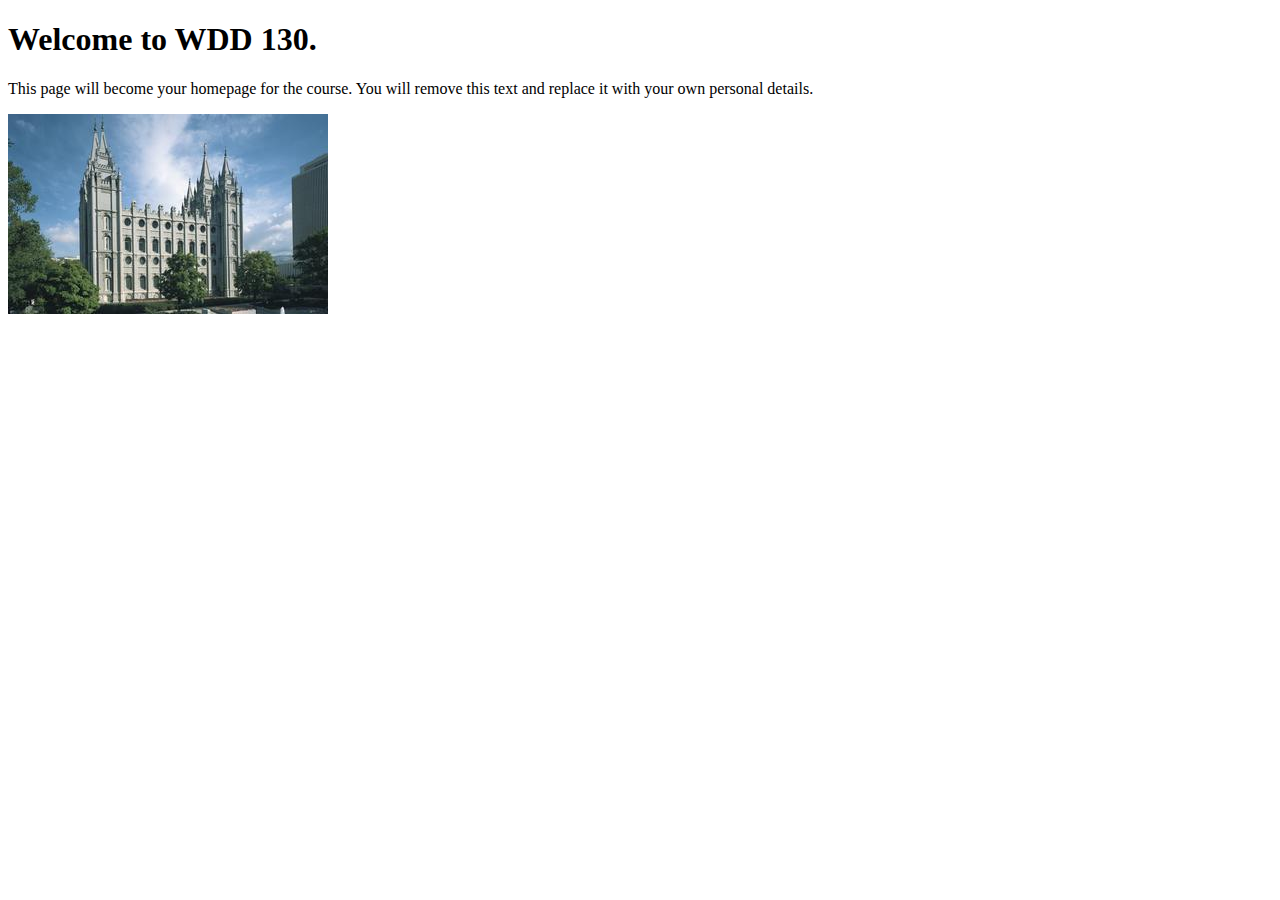
<file: index.html>
<!DOCTYPE html>
<html lang="en">
<head>
    <meta charset="UTF-8">
    <meta name="viewport" content="width=device-width, initial-scale=1.0">
    <title>WDD 130 | Personal Homepage</title>
</head>
<body>
    <h1>Welcome to WDD 130.</h1>
    <p>This page will become your homepage for the course. You will remove this text and replace it with your own personal details.</p>

    <img src="images/salt-lake-temple.jpg" alt="The Salt Lake Temple.">
</body>
</html>
</file>
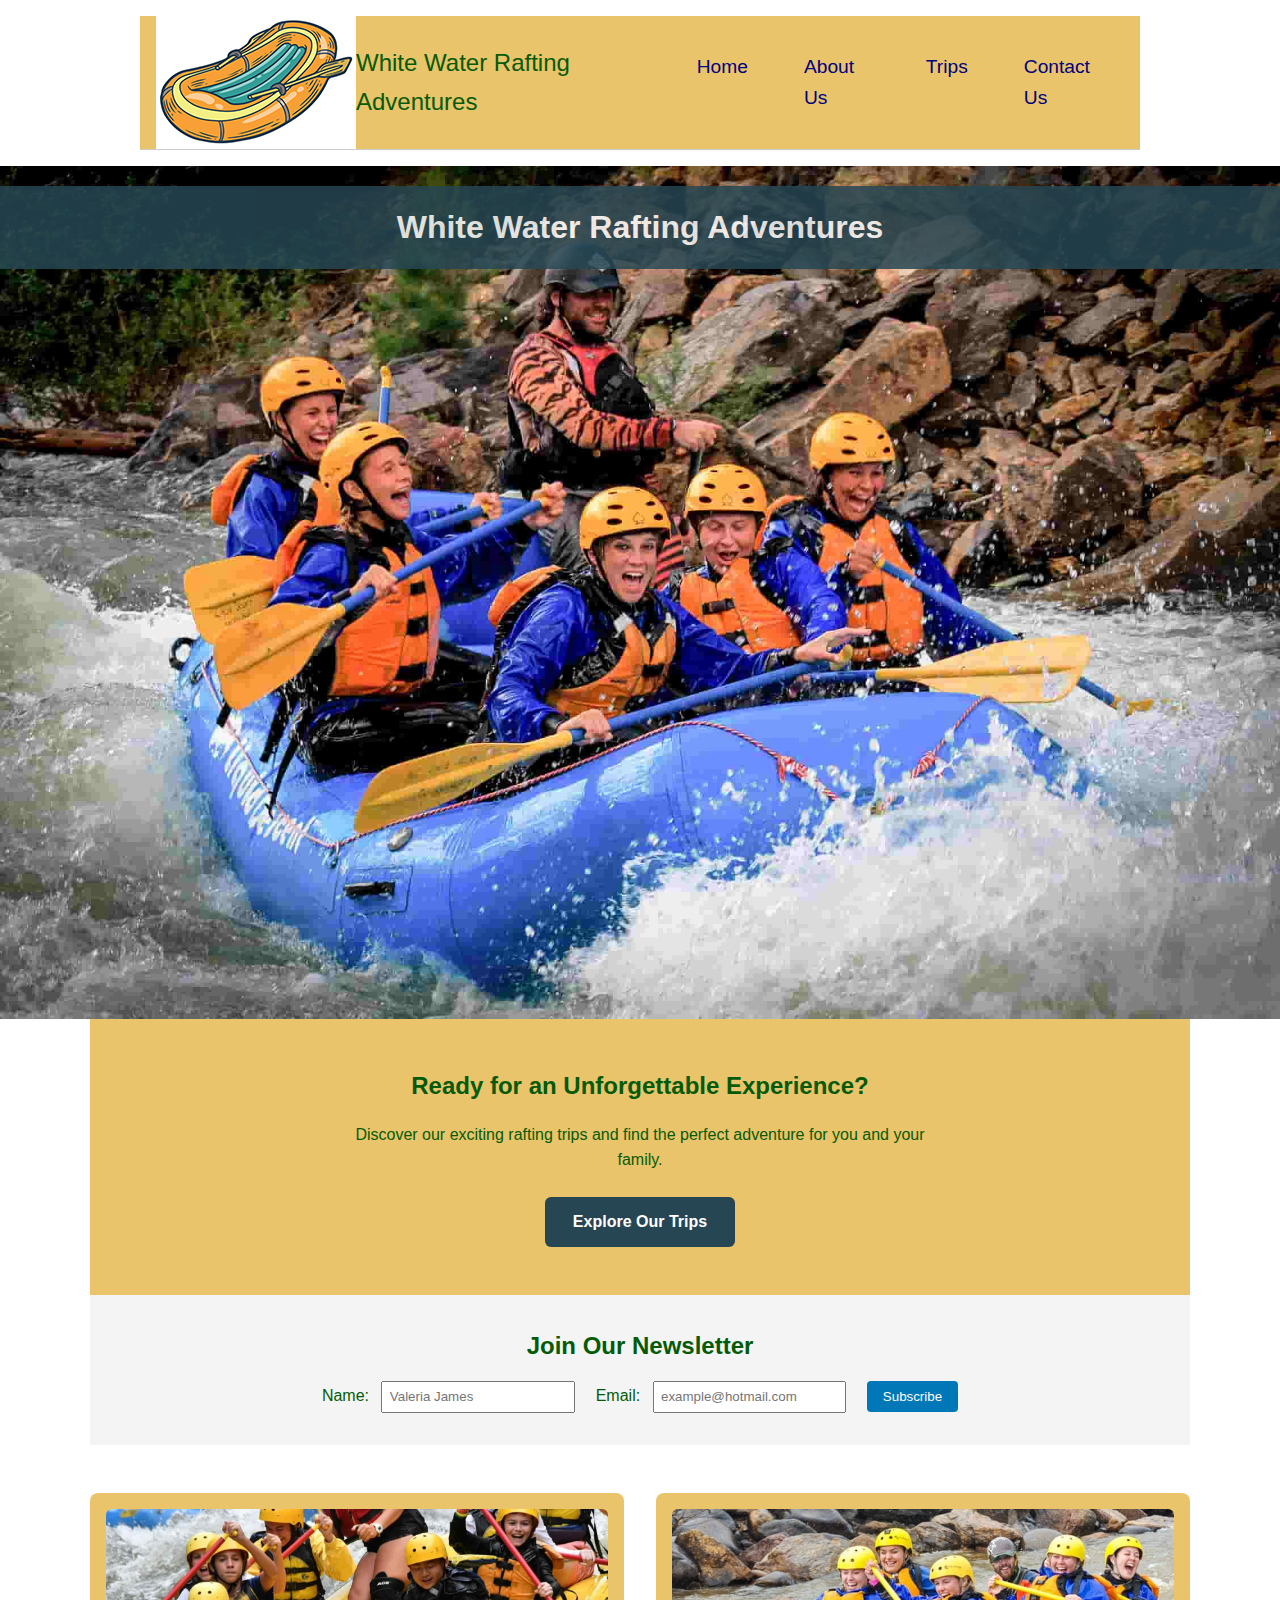
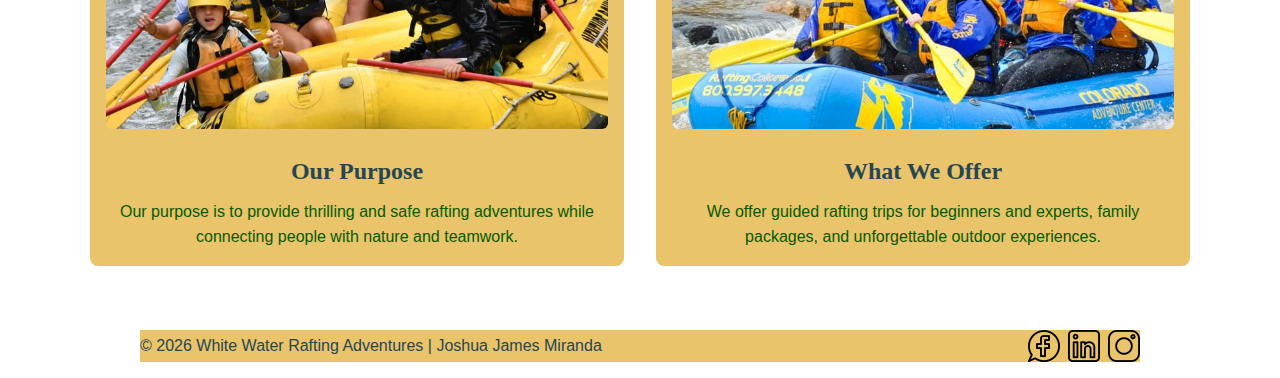
<file: wwr/index.html>
<!DOCTYPE html>
<html lang="en">

<head>
    <meta charset="UTF-8">
    <meta name="viewport" content="width=device-width, initial-scale=1.0">
    <title>Home | White Water Rafting</title>
    <meta name="description"
      content="Experience thrilling white water rafting adventures. Discover our exciting trips, join our newsletter, and start your next river journey today.">
    <meta name="author" content="Joshua James Miranda">
    <link rel="stylesheet" href="styles/rafting.css">
</head>

<body>
    <header>
        <img src="images/z-boat.png" alt="White Water Rafting Logo">
        <div id="logo">White Water Rafting Adventures</div>
        <nav>
            <ul class="navigation">
                <li><a href="index.html">Home</a></li>
                <li><a href="about.html">About Us</a></li>
                <li><a href="trips.html">Trips</a></li>
                <li><a href="contact.html">Contact Us</a></li>
            </ul>
        </nav>
    </header>

    <section class="hero">
        <img src="images/home.jpg" alt="People enjoying white water rafting">

        <h1>White Water Rafting Adventures</h1>
    </section>

    <main>

        <section class="cta">
            <h2>Ready for an Unforgettable Experience?</h2>
            <p>
                Discover our exciting rafting trips and find the perfect adventure for you and your
                family.
            </p>
            <a href="trips.html" class="cta-button">Explore Our Trips</a>
        </section>

        <section class="newsletter">
            <h2>Join Our Newsletter</h2>

            <form>
                <label for="fullname">Name:</label>
                <input type="text" id="fullname" name="fullname" placeholder="Valeria James"
                  required>

                <label for="email">Email:</label>
                <input type="email" id="email" name="email" placeholder="example@hotmail.com">

                <button type="submit">Subscribe</button>
            </form>
        </section>

        <section class="grid-info">
            <div class="grid-item">
                <img src="images/rafting1.jpg" alt="Exciting white water rafting trip">
                <h2>Our Purpose</h2>
                <p>
                    Our purpose is to provide thrilling and safe rafting adventures
                    while connecting people with nature and teamwork.
                </p>
            </div>

            <div class="grid-item">
                <img src="images/rafting2.jpg" alt="Family enjoying rafting experience">
                <h2>What We Offer</h2>
                <p>
                    We offer guided rafting trips for beginners and experts,
                    family packages, and unforgettable outdoor experiences.
                </p>
            </div>
        </section>
    </main>


    <footer>
        <div class="footer-container">
            <p>© 2026 White Water Rafting Adventures | Joshua James Miranda</p>

            <nav class="socialmedia">
                <a href="https://facebook.com">
                    <img src="images/facebook.png" alt="Facebook Icon">
                </a>
                <a href="https://linkedin.com">
                    <img src="images/linkedin.png" alt="LinkedIn Icon">
                </a>
                <a href="https://instagram.com">
                    <img src="images/instagram.png" alt="Instagram Icon">
                </a>
            </nav>
        </div>
    </footer>
</body>

</html>
</file>
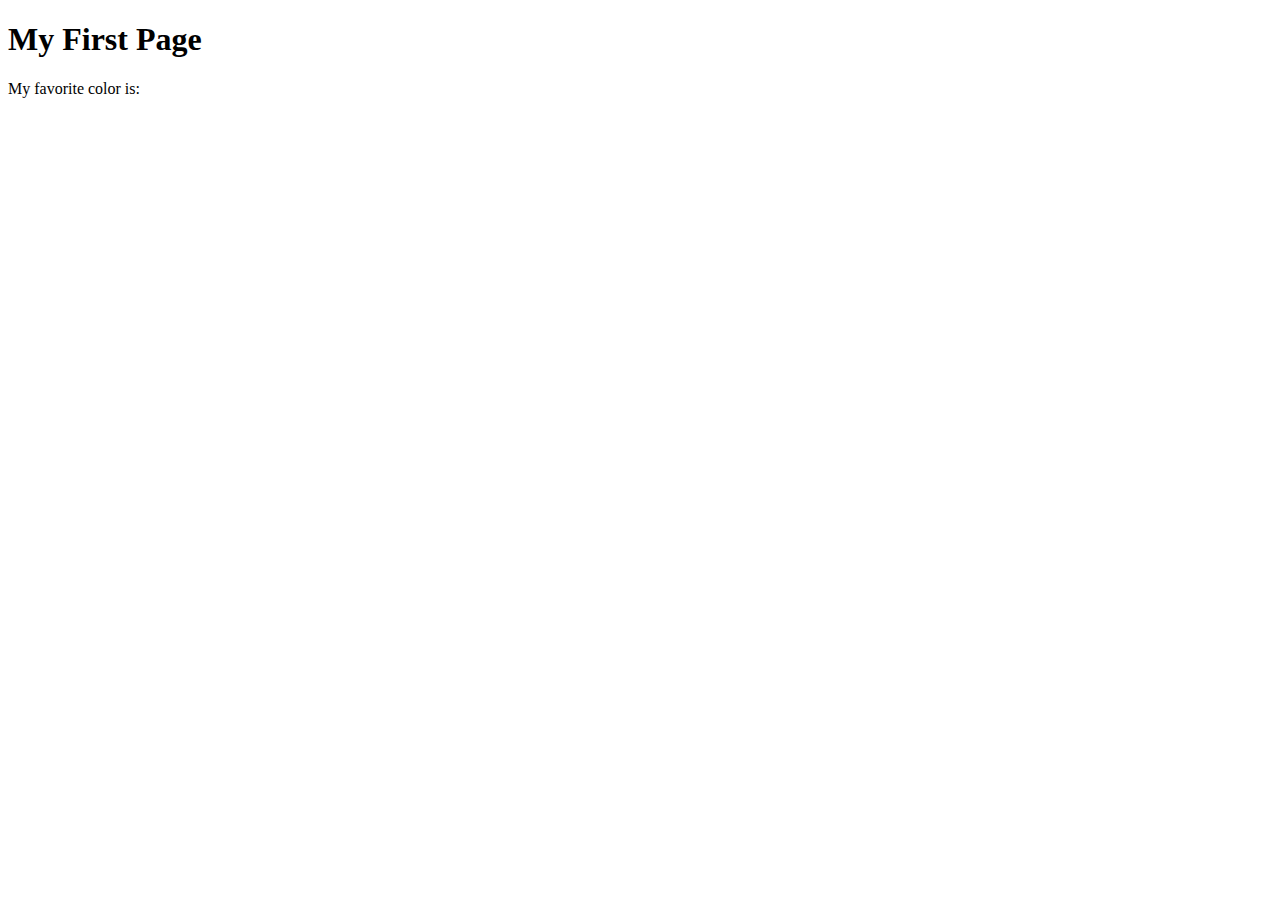
<file: week01/first-page.html>
<!DOCTYPE html>
<html lang="en">
<head>
    <meta charset="UTF-8">
    <meta name="viewport" content="width=device-width, initial-scale=1.0">
    <title>My First Page</title>
</head>
<body>
    <h1>My First Page</h1>
    <p>My favorite color is: </p>
</body>
</html>
</file>
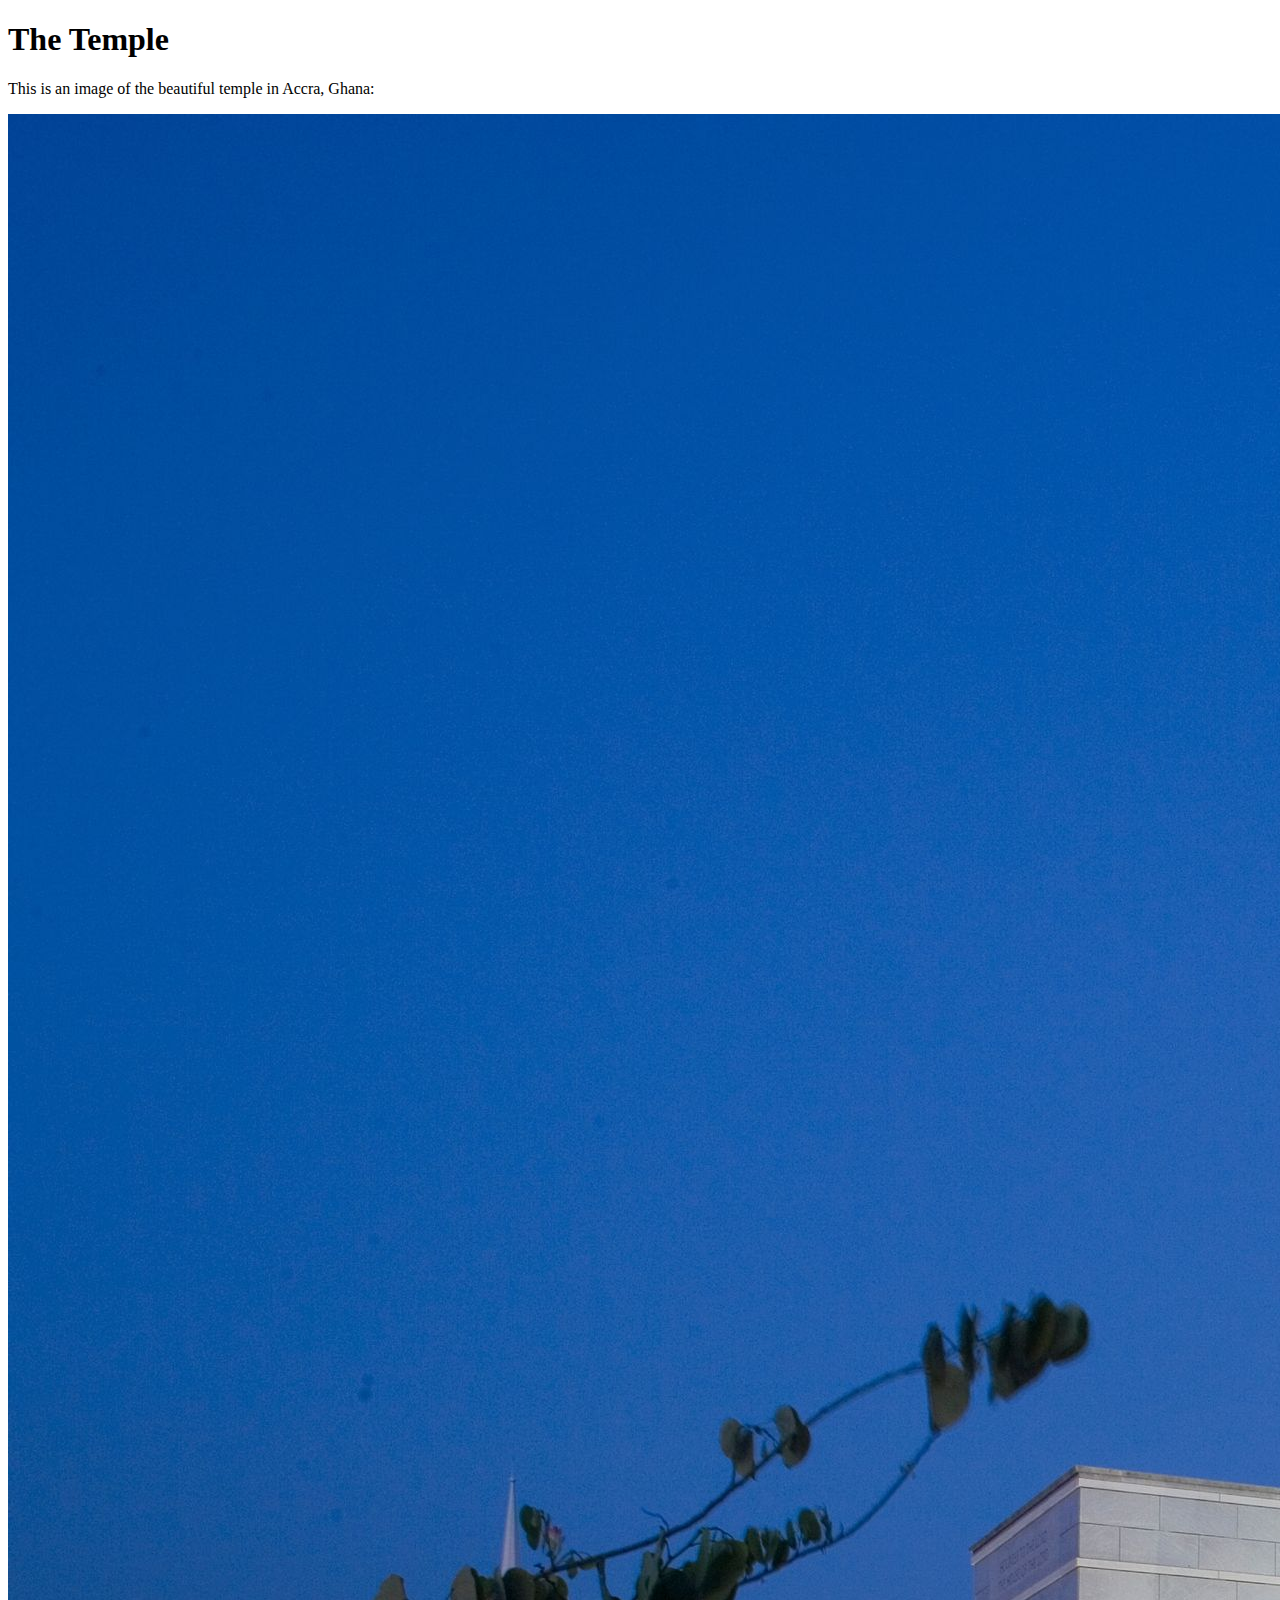
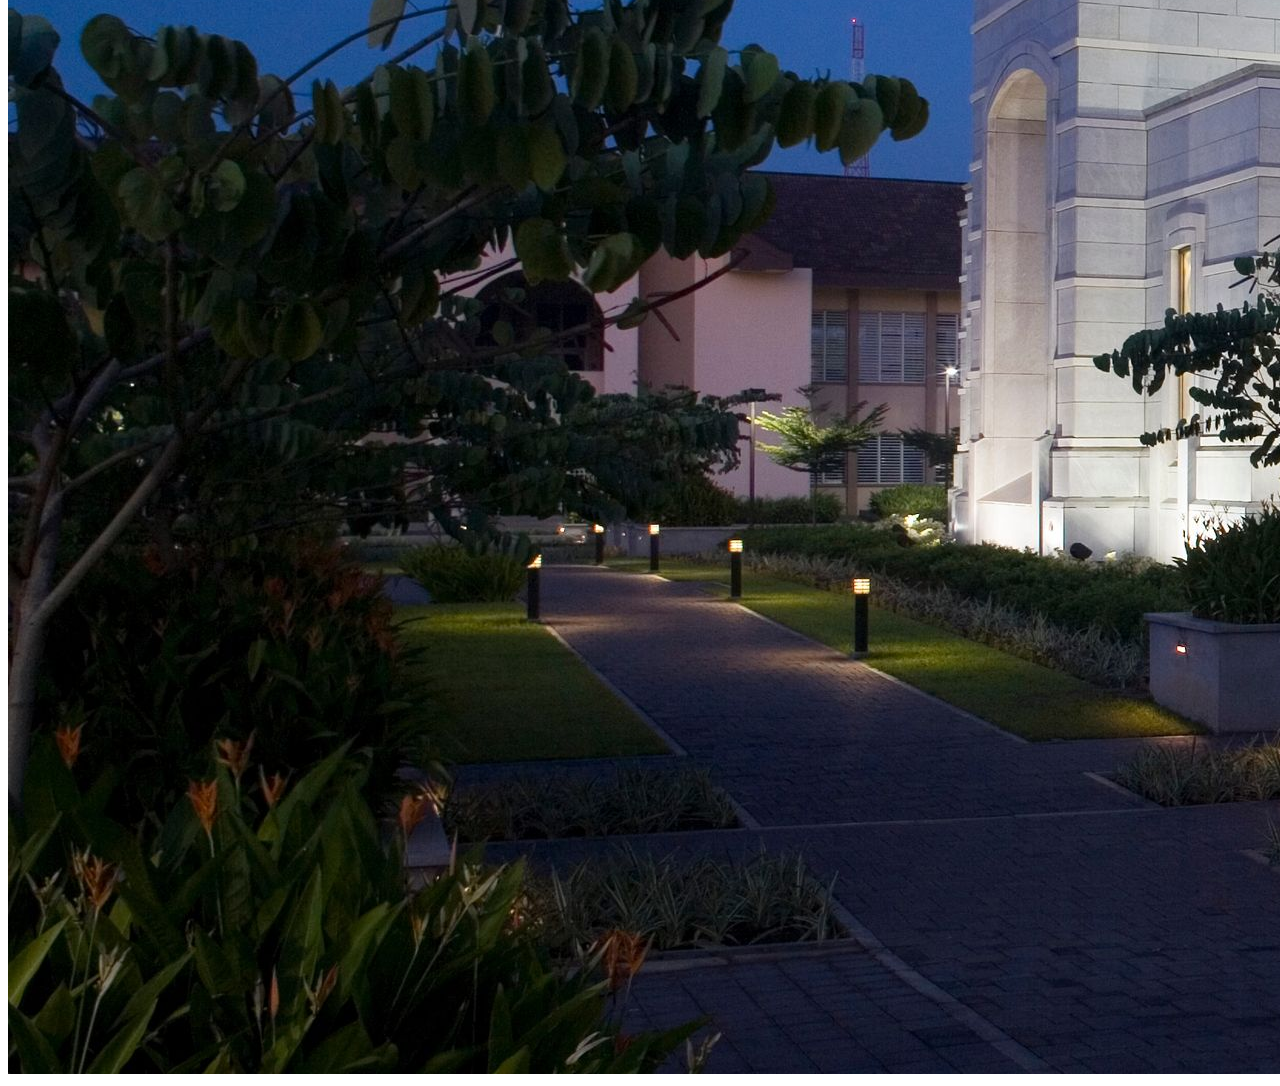
<file: week01/images.html>
<!DOCTYPE html>
<html lang="en">
<head>
    <meta charset="UTF-8">
    <meta name="viewport" content="width=device-width, initial-scale=1.0">
    <title>Temple Image</title>
</head>
<body>
    <h1>The Temple</h1>
    <p>This is an image of the beautiful temple in Accra, Ghana:</p>
    <img src="images/temple-large.jpeg" alt="The Accra Ghana Temple">
    
</body>
</html>
</file>
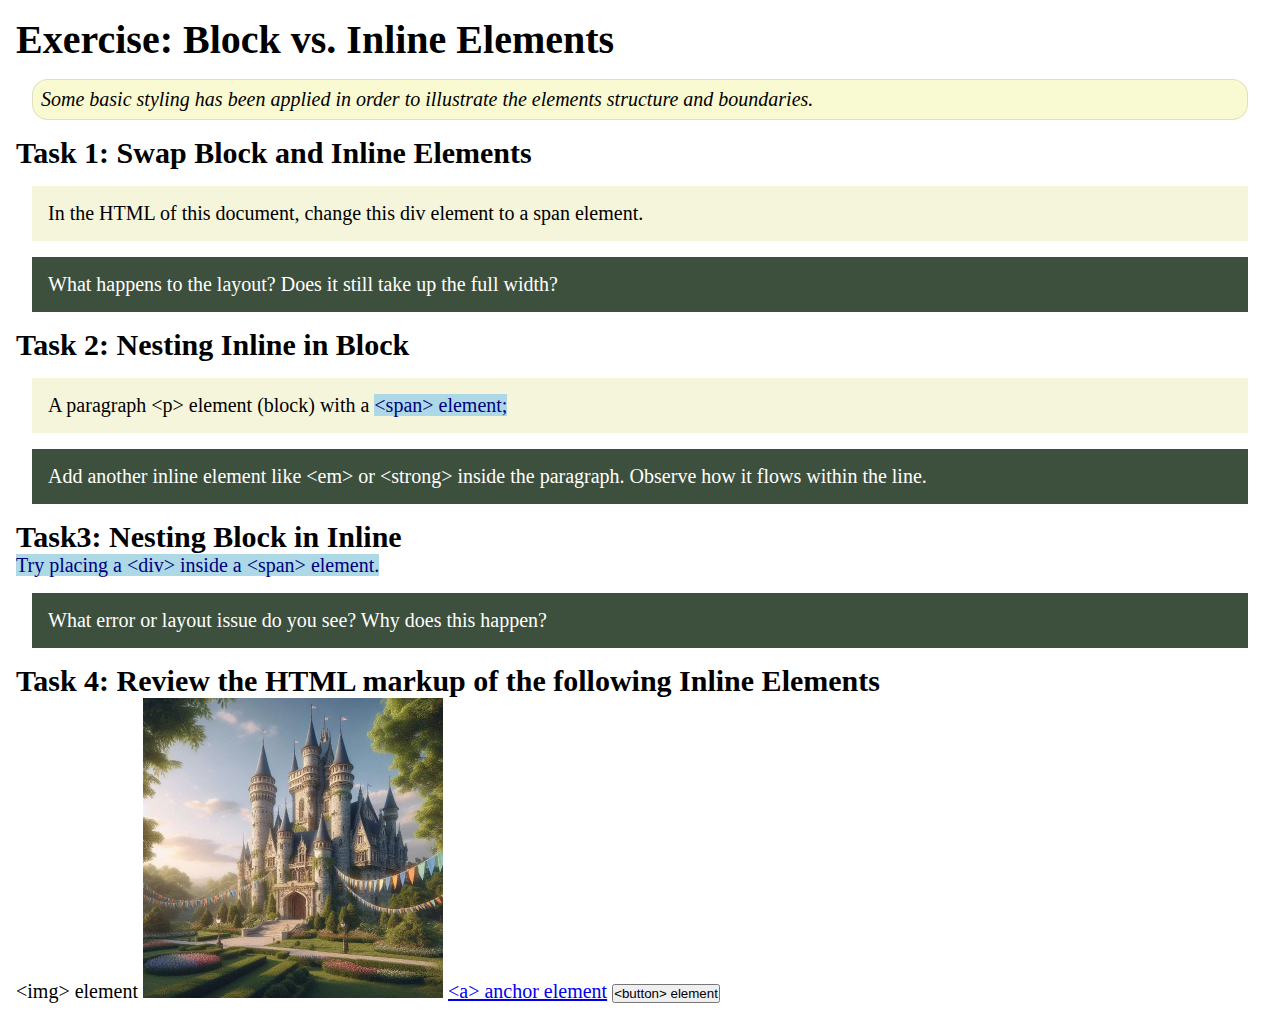
<file: week02/block-vs-inline.html>
<!DOCTYPE html>
<html lang="en">

<head>
    <meta charset="UTF-8">
    <meta name="viewport" content="width=device-width, initial-scale=1.0">
    <title>Exercise: Block vs. Inline Elements</title>
    <link rel="stylesheet" href="styles/block-vs-inline.css">
</head>

<body>
    <main>
        <h1>Exercise: Block vs. Inline Elements</h1>
        <p class="note">Some basic styling has been applied in order to illustrate the elements structure and
            boundaries.</p>

        <h2>Task 1: Swap Block and Inline Elements</h2>
        <div>In the HTML of this document, change this div element to a span element.</div>

        <p class="question">What happens to the layout? Does it still take up the full width?</p>

        <h2>Task 2: Nesting Inline in Block</h2>
        <p>A paragraph &lt;p&gt; element (block) with a <span>&lt;span&gt; element;</span></p>
        <p class="question">Add another inline element like &lt;em&gt; or &lt;strong&gt; inside the paragraph. Observe
            how it flows within the line.</p>

        <h2>Task3: Nesting Block in Inline</h2>
        <span>Try placing a &lt;div&gt; inside a &lt;span&gt; element.</span>
            <p class="question">What error or layout issue do you see? Why does this happen?</p>


            <h2>Task 4: Review the HTML markup of the following Inline Elements</h2>
        &lt;img&gt; element
        <img src="images/castle.webp" alt="placeholder image (images are inline)" width="300" height="300">
        <a href="https://churchofjesuschrist.org">&lt;a&gt; anchor element</a>
        <button type="button">&lt;button&gt; element</button>
    </main>
</body>

</html>
</file>
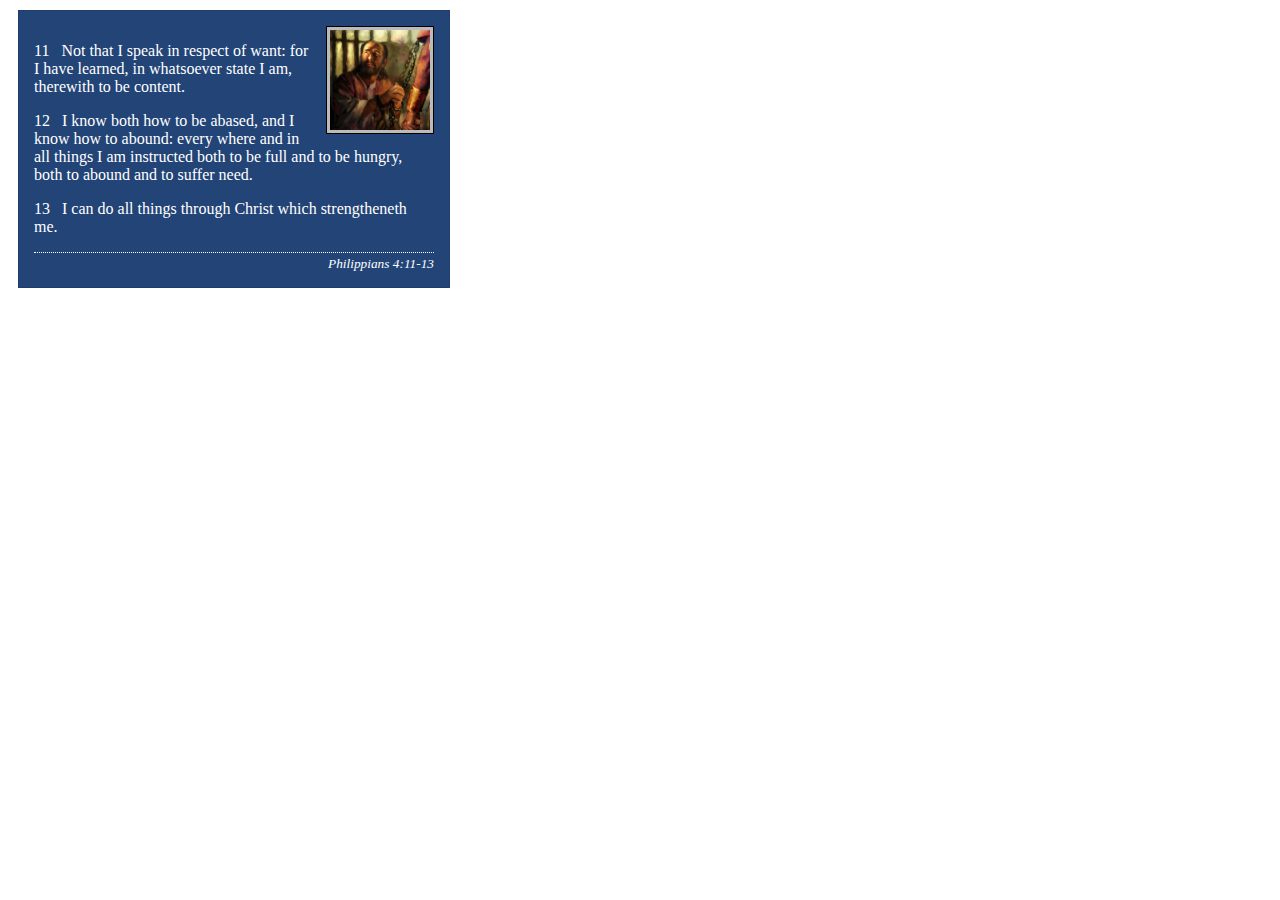
<file: week02/box-model-solution.html>
<!DOCTYPE html>
<html lang="en">
<head>
    <meta charset="UTF-8">
    <meta name="viewport" content="width=device-width, initial-scale=1.0">
    <title>Box Model Activity</title>
    <link rel="stylesheet" href="styles/box-model-solution.css">
</head>
<body>
    <main>
        <div class="callout">
            <img src="images/apostle-paul-imprisoned.webp" alt="Paul the Apostle - Imprisoned in Rome" width="200" height="200">
            <blockquote>
                <p>11 &nbsp; Not that I speak in respect of want: for I have learned, in whatsoever state I am, therewith to be content.</p>
                <p>12 &nbsp; I know both how to be abased, and I know how to abound: every where and in all things I am instructed both to be full and to be hungry, both to abound and to suffer need.</p>
                <p>13 &nbsp; I can do all things through Christ which strengtheneth me.</p>
            </blockquote>
            <cite>Philippians 4:11-13</cite>
        </div>
    </main>
</body>
</html>
</file>
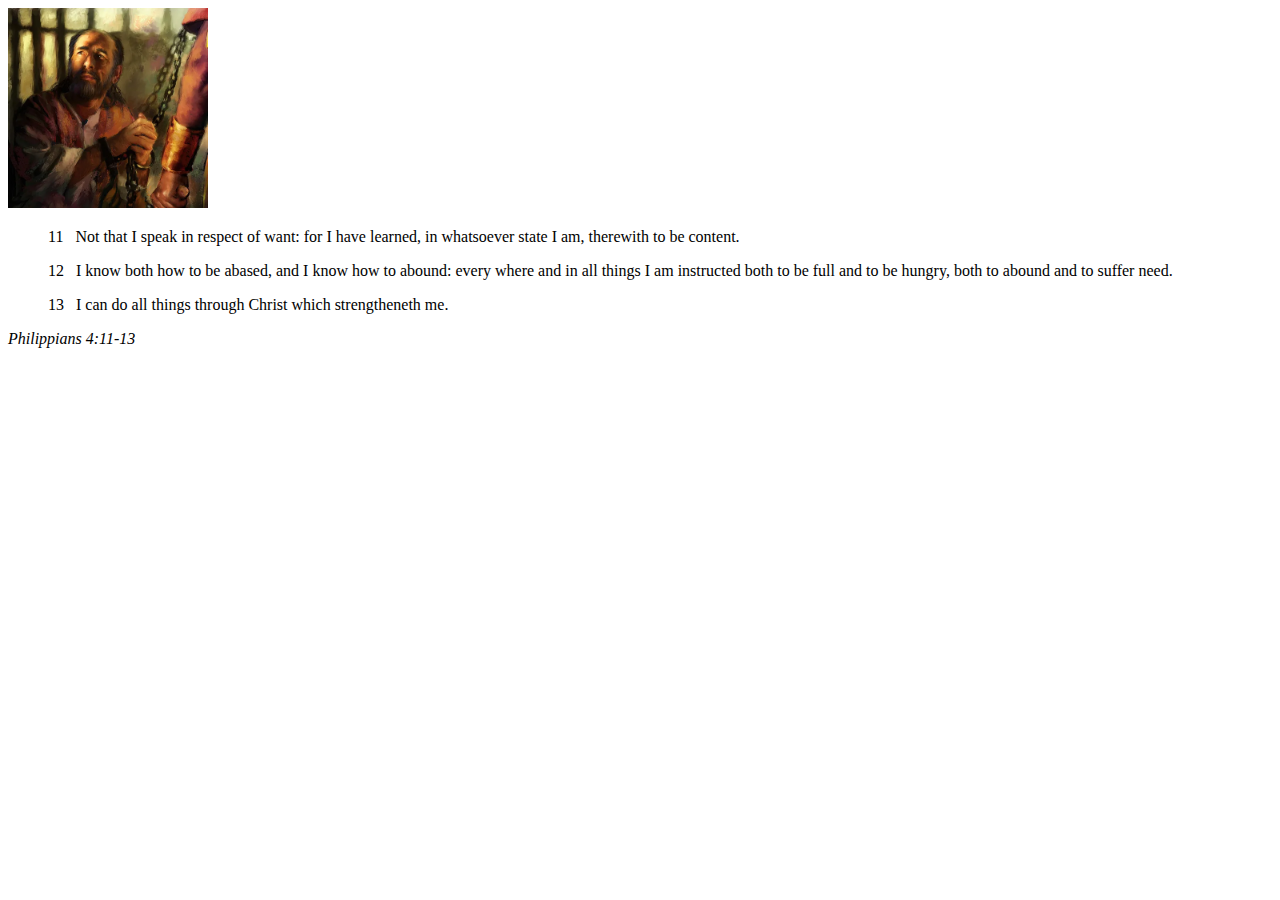
<file: week02/box-model.html>
<!DOCTYPE html>
<html lang="en">

<head>
    <meta charset="UTF-8">
    <meta name="viewport" content="width=device-width, initial-scale=1.0">
    <title>Box Model Activity</title>
    <link rel="stylesheet" href="styles/box-model.css">
</head>

<body>
    <main>
        <div class="callout">
            <img src="images/apostle-paul-imprisoned.webp"
              alt="Paul the Apostle - Imprisoned in Rome" width="200" height="200">
            <blockquote>
                <p>11 &nbsp; Not that I speak in respect of want: for I have learned, in whatsoever
                    state I am, therewith to be content.</p>
                <p>12 &nbsp; I know both how to be abased, and I know how to abound: every where and
                    in all things I am instructed both to be full and to be hungry, both to abound
                    and to suffer need.</p>
                <p>13 &nbsp; I can do all things through Christ which strengtheneth me.</p>
            </blockquote>
            <cite>Philippians 4:11-13</cite>
        </div>
    </main>
</body>

</html>
</file>
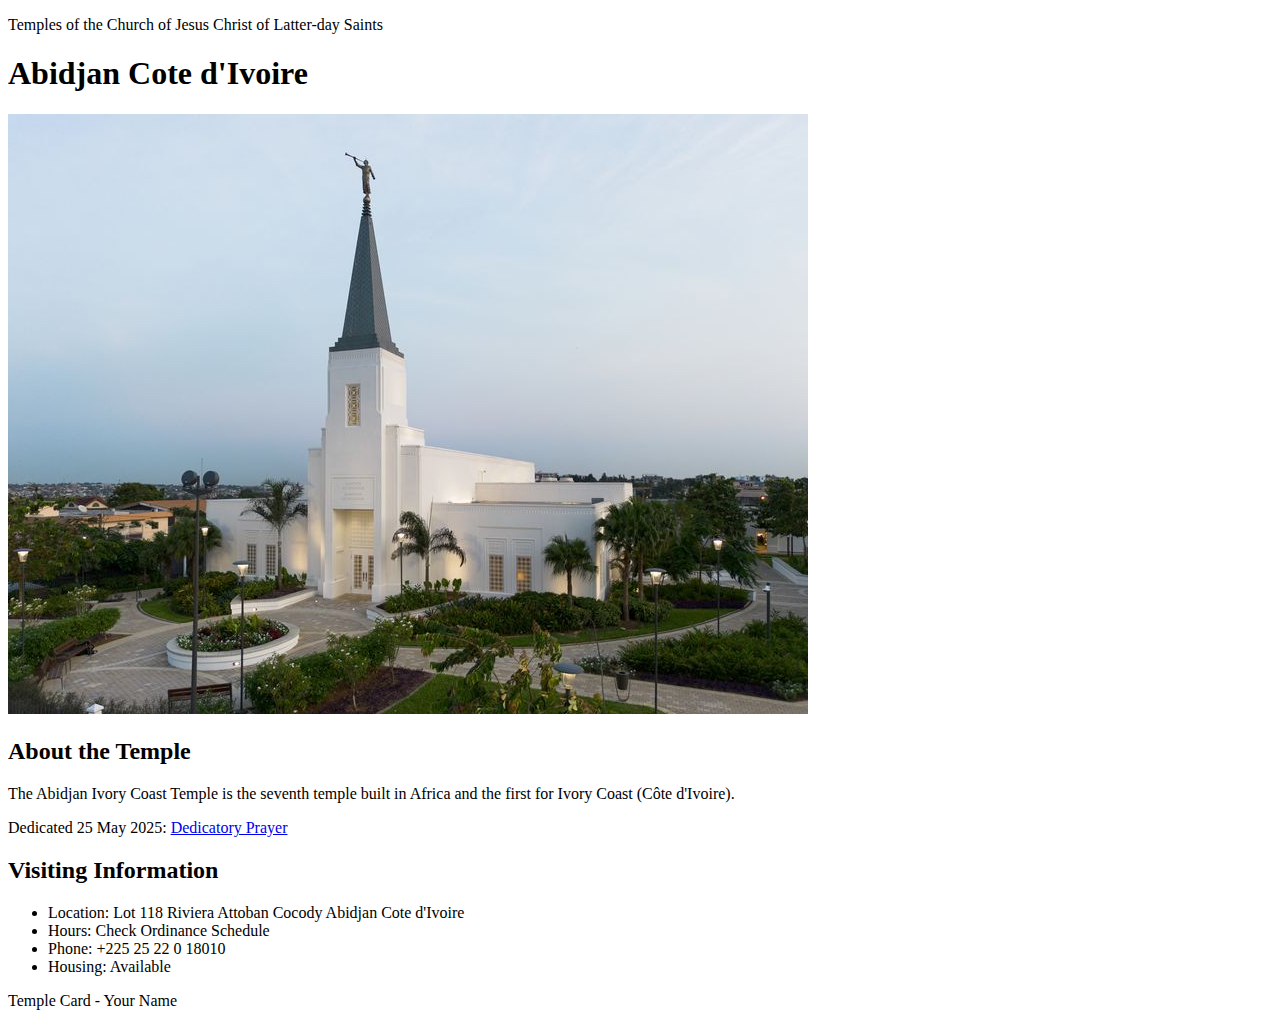
<file: week02/temple.html>
<!DOCTYPE html>
<html lang="en">

<head>
    <meta charset="UTF-8">
    <meta name="viewport" content="width=device-width, initial-scale=1.0">
    <title>Temple Card - Abidjan Cote d'Ivoire</title>
</head>

<body>
    <header>
        <p>Temples of the Church of Jesus Christ of Latter-day Saints</p>
    </header>
    <main>
        <h1>Abidjan Cote d'Ivoire</h1>
        <picture>
            <img src="images/abidjan-ivory-coast.jpeg" alt="Abidjan Cote d'Ivoire Temple">
        </picture>
        <section>
            <h2>About the Temple</h2>
            <p>The Abidjan Ivory Coast Temple is the seventh temple built in Africa and the first for Ivory Coast (Côte
                d'Ivoire).</p>
            <p>Dedicated 25 May 2025: <a
                    href="https://www.churchofjesuschrist.org/temples/dedicatory-prayer/abidjan-ivory-coast-temple/2025-05-25?lang=eng"
                    target="_blank" rel="noopener noreferrer">Dedicatory Prayer</a></p>
        </section>
        <section>
            <h2>Visiting Information</h2>
            <ul>
                <li>Location: Lot 118 Riviera Attoban Cocody Abidjan Cote d'Ivoire</li>
                <li>Hours: Check Ordinance Schedule</li>
                <li>Phone: +225 25 22 0 18010</li>
                <li>Housing: Available</li>
            </ul>
        </section>
    </main>
    <footer>
        <p>Temple Card - Your Name</p>
    </footer>
</body>

</html>
</file>
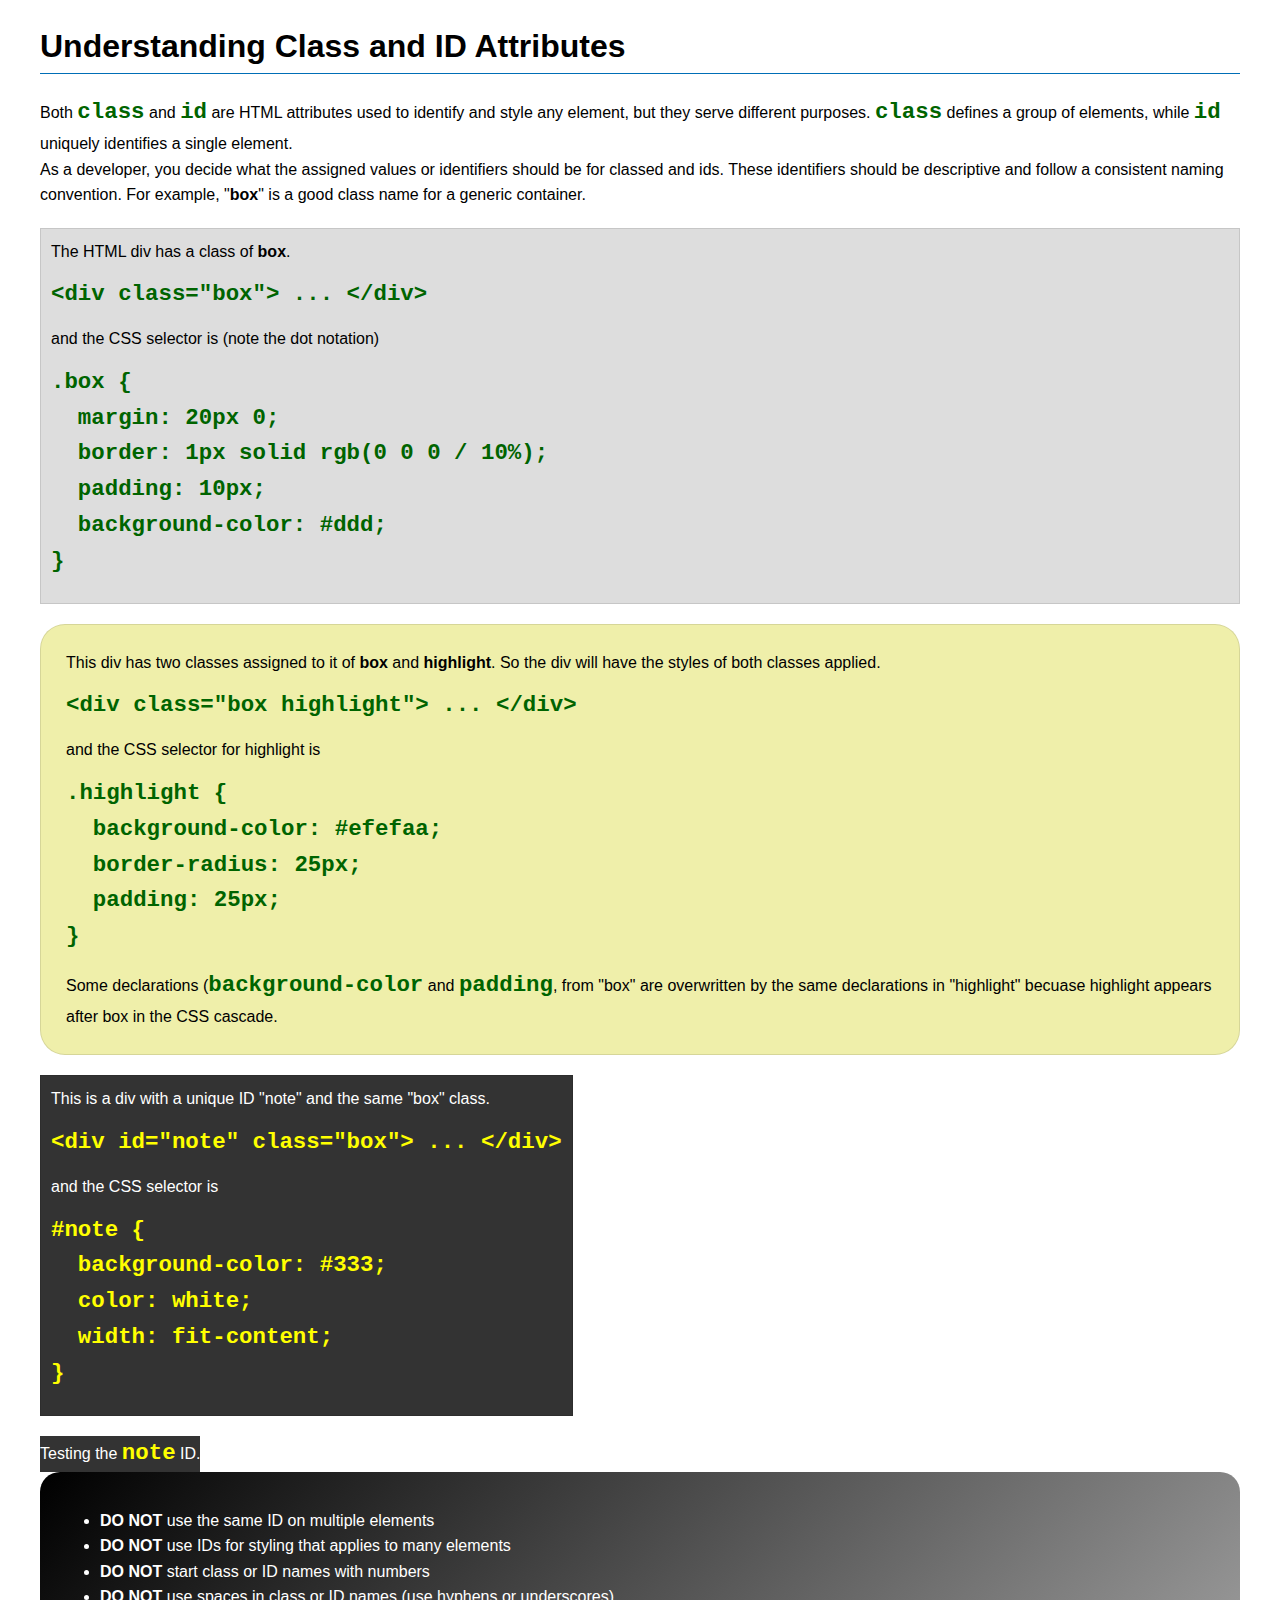
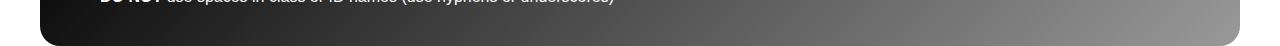
<file: week03/class-and-id.html>
<!DOCTYPE html>
<html lang="en">

<head>
    <meta charset="UTF-8">
    <meta name="viewport" content="width=device-width, initial-scale=1.0">
    <title>Class vs ID Attributes</title>
    <link rel="stylesheet" href="styles/class-and-id.css">
</head>

<body>
    <h1>Understanding Class and ID Attributes</h1>
    <p>Both <code>class</code> and <code>id</code> are HTML attributes used to identify and style any element, but they
        serve different purposes. <code>class</code> defines a group of elements, while <code>id</code> uniquely
        identifies a single element.</p>
    <p>As a developer, you decide what the assigned values or identifiers should be for classed and ids. These
        identifiers should be
        descriptive and follow a consistent naming convention. For example, "<strong>box</strong>" is a good class name
        for a generic container.</p>
    <div class="box">
        <p>The HTML div has a class of <strong>box</strong>.</p>
        <pre><code class="html">&lt;div class="box"&gt; ... &lt;/div&gt;</code></pre>
        and the CSS selector is (note the dot notation)
        <pre><code class="css">.box {
  margin: 20px 0;
  border: 1px solid rgb(0 0 0 / 10%);
  padding: 10px;
  background-color: #ddd; 
}</code></pre>
    </div>

    <div class="box highlight">
        <p>This div has two classes assigned to it of <strong>box</strong> and <strong>highlight</strong>. So the div
            will have the styles of both classes applied.</p>
        <pre><code class="html">&lt;div class="box highlight"&gt; ... &lt;/div&gt;</code></pre>
        and the CSS selector for highlight is
        <pre><code class="css">.highlight {
  background-color: #efefaa;
  border-radius: 25px;
  padding: 25px;
}</code></pre>
<p>Some declarations (<code>background-color</code> and <code>padding</code>, from "box" are overwritten by the same declarations in "highlight" becuase highlight appears after box in the CSS cascade.</p>
    </div>

    <div id="note" class="box">
        <p>This is a div with a unique ID "note" and the same "box" class.</p>
        <pre><code class="html">&lt;div id="note" class="box"&gt; ... &lt;/div&gt;</code></pre>
        and the CSS selector is
        <pre><code class="css">#note {
  background-color: #333;
  color: white;
  width: fit-content;
}</code></pre>
    </div>

    <div id="note">
        <p>Testing the <code>note</code> ID.</p>
    </div>

    <section id="best-practice">
        <ul>
            <li><strong>DO NOT</strong> use the same ID on multiple elements</li>
            <li><strong>DO NOT</strong> use IDs for styling that applies to many elements</li>
            <li><strong>DO NOT</strong> start class or ID names with numbers</li>
            <li><strong>DO NOT</strong> use spaces in class or ID names (use hyphens or underscores)</li>
        </ul>
    </section>




</body>

</html>
</file>
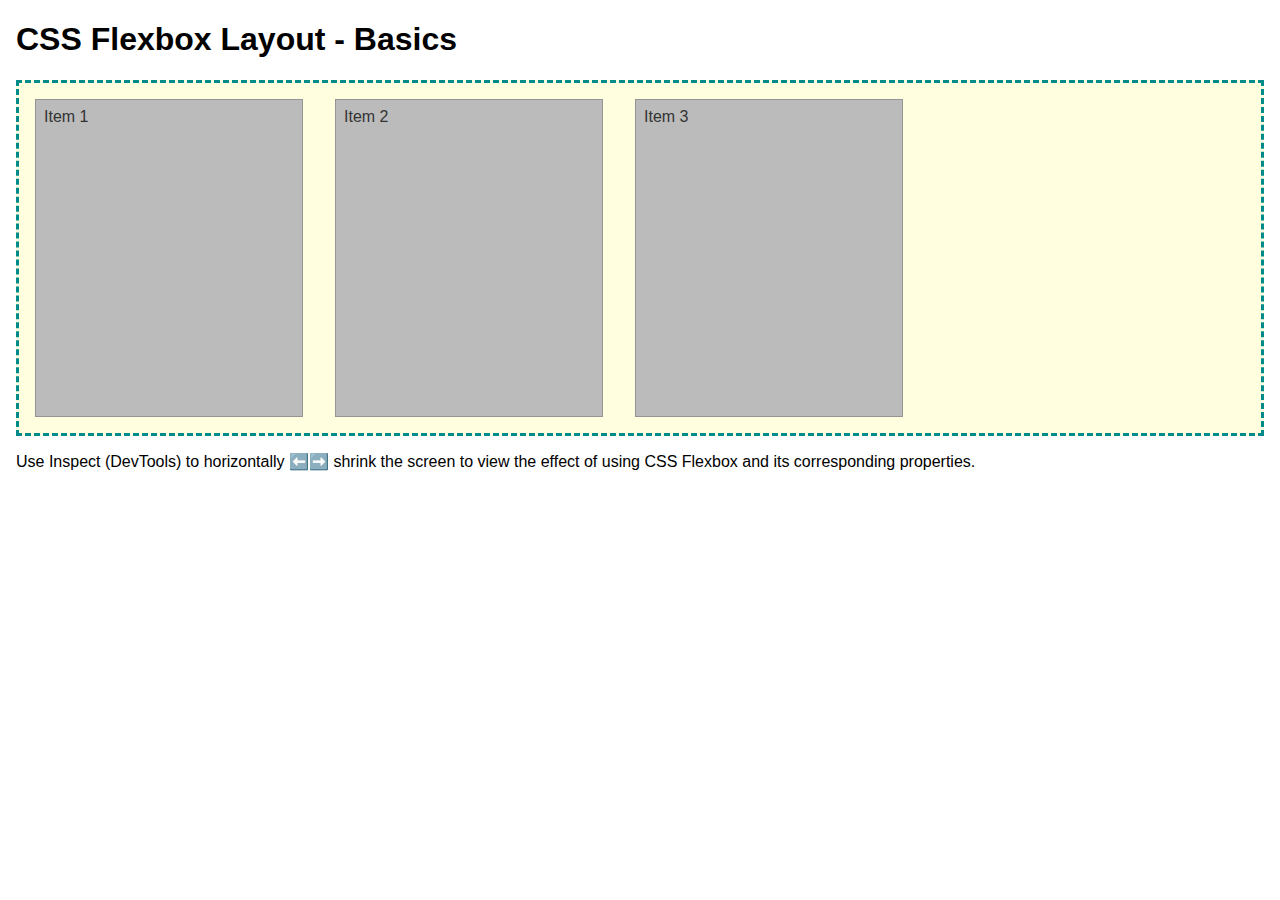
<file: week04/flexbox-layout.html>
<!DOCTYPE html>
<html lang="en">
<head>
    <meta charset="UTF-8">
    <meta name="viewport" content="width=device-width, initial-scale=1.0">
    <title>CSS Flexbox Layout - Basics</title>
    <link rel="stylesheet" href="styles/flexbox.css">
</head>
<body>
    <main>
        <h1>CSS Flexbox Layout - Basics</h1>
        <div class="flex-container">
            <div class="flex-item item1">Item 1</div>
            <div class="flex-item item2">Item 2</div>
            <div class="flex-item item3">Item 3</div>
        </div>
        <p>Use Inspect (DevTools) to horizontally ⬅️➡️ shrink the screen to view the effect of using CSS Flexbox and its corresponding properties.</p>
    </main>
</body>
</html>
</file>
<file: wwr/styles/rafting.css>
:root {
    --primary-color: #055a05;
    --accent1-color: #264653;
    --accent2-color: #e9c46a;
    --heading-font: "Times New Roman", Georgia, serif;
    --body-font: Arial, Helvetica, sans-serif;
}

* {
    margin: 0;
    padding: 0;
    box-sizing: border-box;
}

body {
    font-family: var(--body-font);
    color: var(--primary-color);
    line-height: 1.6;
}

header {
    margin: 1rem auto;
    display: flex;
    align-items: center;
    justify-content: space-between;
    border-bottom: 1px solid #ccc;
    max-width: 1000px;
    background-color: var(--accent2-color);
    padding: 0 1rem;
}

#logo {
    font-size: 1.5rem;
    font-family: Acme, Arial, sans-serif;
}

.navigation {
    display: flex;
    list-style: none;
    gap: 1rem;
}

.navigation li {
    flex: 0 1 auto;
}

.navigation a {
    display: block;
    color: navy;
    padding: 20px;
    text-decoration: none;
    font-size: 1.2rem;
}

main {
    width: 100%;
    max-width: 1100px;
    margin: 0 auto;
}

.hero {
    position: relative;
}

.hero img {
    display: block;
    width: 100%;
    height: auto;
}

.hero h1 {
    position: absolute;
    top: 20px;
    width: 100%;
    padding: 16px;
    text-align: center;
    background-color: var(--accent1-color);
    color: #fff;
    opacity: 0.85;
}

.hero article {
    position: absolute;
    bottom: 20px;
    left: 50%;
    transform: translateX(-50%);
    width: 90%;
    padding: 16px;
    background-color: rgba(38, 70, 83, 0.9);
    color: #fff;
}

.hero article img {
    float: right;
    width: 125px;
    margin-left: 12px;
}

.section-title {
    background-color: var(--accent2-color);
    padding: 12px;
    margin: 24px 0;
}

.section-title h2 {
    font-family: var(--heading-font);
    color: var(--accent1-color);
    text-align: center;
}

.flex-container {
    border: 3px dashed darkcyan;
    background-color: lightyellow;
    display: flex;
    flex-wrap: wrap;
    justify-content: space-around;
    padding: 1rem;
}

.flex-item {
    flex: 1 1 18%;
    max-width: 18%;
    border: 1px solid rgba(0, 0, 0, 0.2);
    padding: 0.5rem;
    background-color: #bbb;
    color: #333;
    display: flex;
    flex-direction: column;
    align-items: center;
}

.flex-item img {
    width: 100%;
    height: 150px;
    object-fit: cover;
    display: block;
    border-radius: 4px;
    margin-bottom: 0.5rem;
}

.flex-item figcaption {
    text-align: center;
    font-size: 0.9rem;
    color: #222;
    background-color: rgba(255, 255, 255, 0.7);
    padding: 0.3rem 0.5rem;
    width: 100%;
    border-radius: 3px;
}

.history {
    padding: 1rem;
}

.history-content {
    display: grid;
    grid-template-columns: 1fr 1fr 1fr;
    gap: 1.5rem;
    align-items: center;
}

.history-content p {
    color: var(--accent1-color);
}

.history-content img {
    width: 100%;
    height: auto;
}

footer {
    background-color: #fff;
    padding: 1rem 0;
}

footer .footer-container {
    max-width: 1000px;
    margin: 0 auto;
    display: flex;
    justify-content: space-between;
    align-items: center;
    background-color: var(--accent2-color);
}

footer p {
    color: var(--accent1-color);
    margin: 0;
}

.socialmedia {
    display: flex;
    gap: 0.5rem;
}

.socialmedia a {
    text-decoration: none;
    display: inline-block;
}

.socialmedia a img {
    width: 32px;
    height: 32px;
    display: block;
}

.company h1,
.company p {
    text-align: center;
    margin: 0rem;
}

.contact-layout {
    display: grid;
    grid-template-columns: 1fr 1fr;
    gap: 30px;
    align-items: start;
}

.contact-layout h2 {
    grid-column: 1 / -1;
    margin-bottom: 15px;
}

.map iframe {
    width: 100%;
    height: 300px;
    border: 0;
    align-content: end;
}

.information {
    display: grid;
    grid-template-columns: 140px 1fr;
    gap: 12px 16px;
}

.information > label {
    text-align: right;
    padding-top: 6px;
}

.information input[type="text"],
.information input[type="email"] {
    width: 100%;
}

.purpose {
    grid-column: 1 / 3;
    display: grid;
    grid-template-columns: 140px 1fr;
    border: none;
    padding: 0;
    margin: 0;
    min-height: 120px;
}

.purpose legend {
    grid-column: 1 / 2;
    text-align: center;
    font-weight: bold;
    padding: 0;
}

.options {
    grid-column: 2 / 3;
    text-align: left;
}

.message-box {
    grid-column: 1 / 3;
    display: grid;
    grid-template-columns: 140px 1fr;
    gap: 6px 16px;
}

.message-box label[for="message"] {
    text-align: right;
    padding-top: 6px;
}

.message-box textarea {
    width: 100%;
    min-height: 100px;
    resize: vertical;
}

.checkbox {
    grid-column: 2 / 3;
    margin-top: 6px;
}

.information button {
    grid-column: 2 / 3;
    margin-top: 12px;
}

@media (max-width: 768px) {

    .grid-info {
        grid-template-columns: 1fr;
    }

    header {
        flex-direction: column;
        text-align: center;
    }

    .navigation {
        flex-direction: column;
        gap: 0;
    }

    .navigation a {
        padding: 10px;
    }

    .flex-container {
        flex-direction: column;
        align-items: center;
    }

    .flex-item {
        max-width: 90%;
    }

    .history-content {
        grid-template-columns: 1fr;
        text-align: center;
    }

    .contact-layout {
        grid-template-columns: 1fr;
    }

    .information {
        grid-template-columns: 1fr;
    }

    .information > label {
        text-align: left;
    }

    .purpose {
        grid-template-columns: 1fr;
    }

    .purpose legend {
        text-align: left;
    }

    .message-box {
        grid-template-columns: 1fr;
    }

    footer .footer-container {
        flex-direction: column;
        gap: 10px;
    }
}

.newsletter {
    padding: 2rem;
    text-align: center;
    background-color: #f4f4f4;
}

.newsletter form {
    margin-top: 1rem;
}

.newsletter label {
    margin-right: 0.5rem;
}

.newsletter input {
    padding: 0.4rem;
    margin-right: 1rem;
}

.newsletter button {
    padding: 0.5rem 1rem;
    background-color: #0077b6;
    color: white;
    border: none;
    border-radius: 4px;
}

.cta {
    text-align: center;
    padding: 3rem 1rem;
    background-color: var(--accent2-color);
}

.cta h2 {
    margin-bottom: 1rem;
}

.cta p {
    max-width: 600px;
    margin: 0 auto 1.5rem auto;
}

.cta-button {
    display: inline-block;
    padding: 12px 28px;
    background-color: var(--accent1-color);
    color: #fff;
    text-decoration: none;
    font-weight: bold;
    border-radius: 6px;
}

.cta-button:hover {
    opacity: 0.85;
}

.grid-info {
    display: grid;
    grid-template-columns: 1fr 1fr;
    gap: 2rem;
    margin: 3rem 0;
}

.grid-item {
    background-color: var(--accent2-color);
    padding: 1rem;
    border-radius: 8px;
    text-align: center;
}

.grid-item img {
    width: 100%;
    height: 220px;
    object-fit: cover;
    border-radius: 6px;
    margin-bottom: 1rem;
}

.grid-item h2 {
    font-family: var(--heading-font);
    color: var(--accent1-color);
    margin-bottom: 0.5rem;
}

.grid-item p {
    color: var(--primary-color);
}

.cta-contact {
    margin: 2rem 0;
    padding: 2rem;
    text-align: center;
    background-color: var(--accent2-color);
    border: 3px solid var(--accent1-color);
    border-radius: 8px;
}

.cta-contact h2 {
    color: var(--accent1-color);
    margin-bottom: 0.5rem;
}

.cta-contact p {
    margin-bottom: 1rem;
}

.cta-contact a {
    display: inline-block;
    padding: 0.6rem 1.2rem;
    text-decoration: none;
    color: var(--accent1-color);
    border: 2px solid var(--accent1-color);
    border-radius: 4px;
    font-weight: bold;
    transition: 0.3s;
}

.cta-contact a:hover {
    background-color: var(--accent1-color);
    color: #fff;
}

.trips-section h2 {
    text-align: center;
    margin-bottom: 20px;
}

.trips-grid {
    display: flex;
    flex-wrap: wrap;
    justify-content: center;
    gap: 20px;
}

.trip {
    border: 1px solid #004225;
    padding: 10px;
    box-sizing: border-box;
    /* muy importante para que el padding no agregue ancho extra */
    width: 300px;
    /* ancho fijo para cada tarjeta */
    text-align: center;
}

.trip img {
    width: 100%;
    height: 180px;
    object-fit: cover;
    border-radius: 6px;
    margin-bottom: 1rem;
}

.trips-grid h2 {
    font-family: var(--heading-font);
    color: var(--accent1-color);
    font-size: 2rem;
    text-align: center;
    margin-bottom: 1.5rem;
}

.trip h3 {
    color: var(--accent1-color);
    margin-bottom: 0.5rem;
    font-size: 1.2rem;
}

.trips-table {
    margin: 3rem 0;
    text-align: center;
}

.trips-table table {
    width: 100%;
    border-collapse: collapse;
    margin-top: 1rem;
}

.trips-table th,
.trips-table td {
    border: 2px solid var(--accent1-color);
    padding: 0.8rem;
}

.trips-table th {
    background-color: var(--accent2-color);
    color: var(--accent1-color);
}

.trips-table tr:nth-child(even) {
    background-color: #f4f4f4;
}
</file>
<file: week02/styles/block-vs-inline.css>
* {
    margin: 0;
    padding: 0;
}

body {
    font-size: 20px;
    margin: 1rem;
}

p,
div {
    background-color: beige;
    margin: 1rem;
    padding: 1rem;
}

span {
    color: navy;
    background-color: lightblue;
}

code {
    margin: 0;
    padding: 0;
    color: green;
    font-size: 1.2rem;
}

.note {
    font-style: italic;
    background-color: lightgoldenrodyellow;
    border-radius: 1rem;
    border: 1px solid rgb(0 0 0 / 10%);
    margin: 1rem;
    padding: .5rem;
}

.question {
    background-color: #3d503d;
    color: #fff;
}
</file>
<file: week02/styles/box-model-solution.css>
.callout {
    max-width: 400px;
    margin: 10px;
    border: 1px solid rgba(0, 0, 0, .1);
    padding: 15px;
    background-color: #247;
    color: #fff;
}

.callout img {
    float: right;
    margin: 0 0 10px 15px;
    border: 1px solid #000;
    padding: 3px;
    background-color: #bbb;
    width: 100px;
    height: auto;

}

blockquote {
    margin: 0;
}

cite {
    display: block;
    border-top: 1px dotted #fff;
    padding-top: 3px;
    text-align: right;
    font-size: smaller;
}
</file>
<file: week02/styles/box-model.css>
.callout {
	
}

.callout img {
	
}

blockquote {
	
}

cite {
	
}
</file>
<file: week03/styles/class-and-id.css>
body {
    font-family: Arial, sans-serif;
    line-height: 1.6;
    margin: 0;
    padding: 0 40px;
}

h1 {
    border-bottom: 1px solid rgb(0 110 182);
    padding-bottom: 0;
}



p {
    margin: 0;
}

code {
    color: darkgreen;
    font-weight: 700;
    font-size: 1.4rem;
}

/* Class examples - can be reused */

.box {
    margin: 20px 0;
    border: 1px solid rgb(0 0 0 / 10%);
    padding: 10px;
    background-color: #ddd; /* this is shorthand for #dddddd */
}

.highlight {
    background-color: #efefaa;
    border-radius: 25px;
    padding: 25px;
}

/* ID examples - should be unique */

#note {
    background-color: #333;
    color: white;
    width: fit-content;
}

#note code {
    color: yellow;
}

#best-practice {
    background: linear-gradient(135deg, #000 0%, #999 100%);
    color: white;
    border-radius: 20px;
    padding: 20px
}
</file>
<file: week04/styles/flexbox.css>
body {
    font-family: Helvetica, Arial, sans-serif;
    margin: 1rem;
}

.flex-container {
    border: 3px dashed darkcyan;
    background-color: lightyellow;
    display: flex;
    flex-wrap: wrap;
}

.flex-item {
    width: 250px;
    margin: 1rem;
    border: 1px solid rgb(0 0 0 / 20%);
    padding: 0.5rem;
    background-color: #bbb;
    color: #333;
}

.item1 {
    min-height: 100px;
}

.item2 {
    min-height: 200px;
}

.item3 {
    min-height: 300px;
}
</file>
